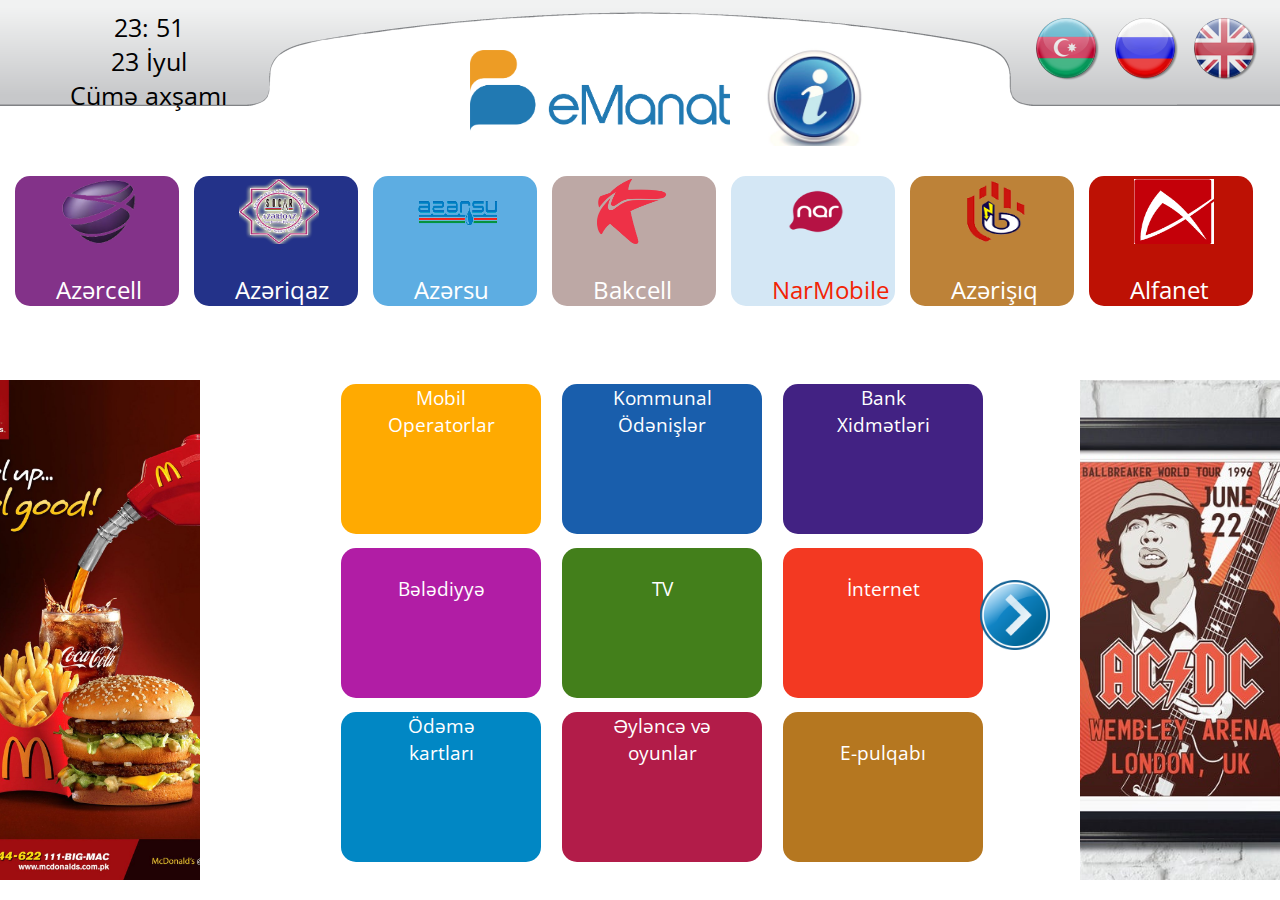
<file: index.html>
<!DOCTYPE html>
<html lang="en">

<head>
    <meta charset="UTF-8">
    <meta name="viewport" content="width=device-width, initial-scale=1.0">
    <meta http-equiv="X-UA-Compatible" content="ie=edge">
    <link href="https://fonts.googleapis.com/css?family=Open+Sans:400,700&display=swap" rel="stylesheet">
    <link rel="stylesheet" href="assets/css/main.css">
    <link rel="stylesheet" href="https://use.fontawesome.com/releases/v5.4.2/css/all.css"
        integrity="sha384-/rXc/GQVaYpyDdyxK+ecHPVYJSN9bmVFBvjA/9eOB+pb3F2w2N6fc5qB9Ew5yIns" crossorigin="anonymous">
    <title>e-manat</title>
</head>

<body>
    <script src="assets/js/main.js"></script>
    <script src="assets/js/config/baseConfig.js"></script>
    <script src="assets/js/config/dateFunctions.js"></script>

    <script>
        createHeader(baseConfig, dateFunctions);
        createTopProviders(baseConfig.topProviders);
        createMainProviders(baseConfig.mainProviders);  
    </script>

</body>

</html>
</file>
<file: assets/css/main.css>
body {
    margin: 0 auto;
    font-family: 'Open Sans', sans-serif;
}

.img {
    width: 100%;
}

.relative {
    position: relative;
}

.absolute {
    position: absolute;
}

.flag-pos {
    width: 250px;
    top: 17px;
    right: 10px;
}

.flag-pos img {
    padding-left: 15px;
}

.logo-img {
    width: 260px;
    top: 50px;
    left: 470px;
}

.info-logo-img {
    width: 100px;
    top: 45px;
    right: 415px;
}

.top-img-container {
    margin-top: 65px;
    display: inline-block;
    height: 130px;
    border-radius: 15px;
    margin-left: 1.2%;
    cursor: pointer;
    vertical-align: top;
}

.btn-text {
    display: inline-block;
    font-size: 1.5em;
    margin-left: 25%;
}

.top-img-logo {
    margin-top: 2%;
    margin-left: 27%;
    width: 80px;
    height: 50%;
}

.date-div {
    top: 10px;
    left: 70px;
    font-size: 25px;
    text-align: center;
}

.providerPicDiv, .providerInput {
    display: inline-block;
}

.providerImgDiv {
    height: 100px;
    background-color: #f6a646;
    width: 200px;
    border-radius: 15px;
    display: inline-block;
}

.providerInput {
    outline: none;
    font-size: 2em;
    position: absolute;
    border: 7px solid #3a9bfc;
    border-radius: 15px;
    width: 67.2%;
    height: 90px;
    left: 16%;
}

.providerImg {
    margin-left: 25%;
    object-fit: cover;
    width: 100px;
}

.providerDeleteButton, .continueButton {
    outline: none;
    color: white;
    cursor: pointer;
    position: absolute;
    background-color: #f6a646;
    border: 1px solid #f6a646;
    border-radius: 15px;
    font-size: 1.5em;
    right: 0;
    width: 200px;
    height: 100px;
}

.continueButton {
    top: 65%;
}

.btns, .zeroButton {
    margin-bottom: 10px;
    height: 100px;
    background-color: #3a9bfc;
    border: 1px solid #0a77d5;
    font-size: 1.4em;
    color: white;
    cursor: pointer;
    outline: none;
}

.btns {
    width: 100px;
    margin-right: 10px;
    border-radius: 30px;
}

.buttonsContainer {
    margin-left: 35%;
    margin-top: 2%;
}

.zeroButton {
    width: 320px;
    border-radius: 30px 30px 60px 60px;
}

.bodyProvider {
    width: 200px;
    cursor: pointer;
    display: inline-block;
    margin-left: 3%;
    margin-top: 2%;
    border-radius: 15px;
    height: 150px;
    vertical-align: top;
    text-align: center;
}

.bodyText {
    color: white;
    font-size: 1.2em;
    margin-top: 0px;
}

.bodyContainer {
    width: 55%;
    margin-left: 25%;
    margin-top: 5%;
    position: absolute;
}

.bodyContainer i {
    color: white;
    line-height: 80px;
    font-size: 3.5em;
}

.left-ads, .right-ads {
    height: 500px;
    width: 200px;
    position: absolute;
    background-position: center;
    background-repeat: no-repeat;
    background-size: cover;
    top: 380px;
}

.left-ads {
    left: 0;
}

.right-ads {
    right: 0;
}

.leftBtn {
    left: 230px;
    display: none;
}

.rightBtn {
    right: 230px;
}

.leftBtn, .rightBtn {
    cursor: pointer;
    height: 70px;
    width: 70px;
    position: absolute;
    top: 200px;
}

.secondPage {
    width: 100%;
    display: none;
    position: absolute;
    left: 130%;
    top: 0;
}

@keyframes spin-horizontal {
    0% {
        transform: rotateY(0deg);
    }
    100% {
        transform: rotateY(360deg);
    }
}

.azeLang, .rusLang, .engLang {
    animation: spin-horizontal 3s infinite linear;
}

@keyframes fadeIn {
    from {
        opacity: 0;
    }
    to {
        opacity: 1;
    }
}

.home {
    line-height: 120px;
    cursor: pointer;
    font-size: 1.2em;
    color: white;
    text-align: center;
    margin-top: 30px;
    letter-spacing: 5px;
    height: 120px;
    width: 320px;
    border-radius: 20px;
    background-color: #f6a646;
}

.home:hover {
    background-color: #3a9bfc;
    transition: .5s ease;
}

.icon-img {
    margin-top: 3%;
    margin-left: 5%;
    position: absolute;
}
</file>
